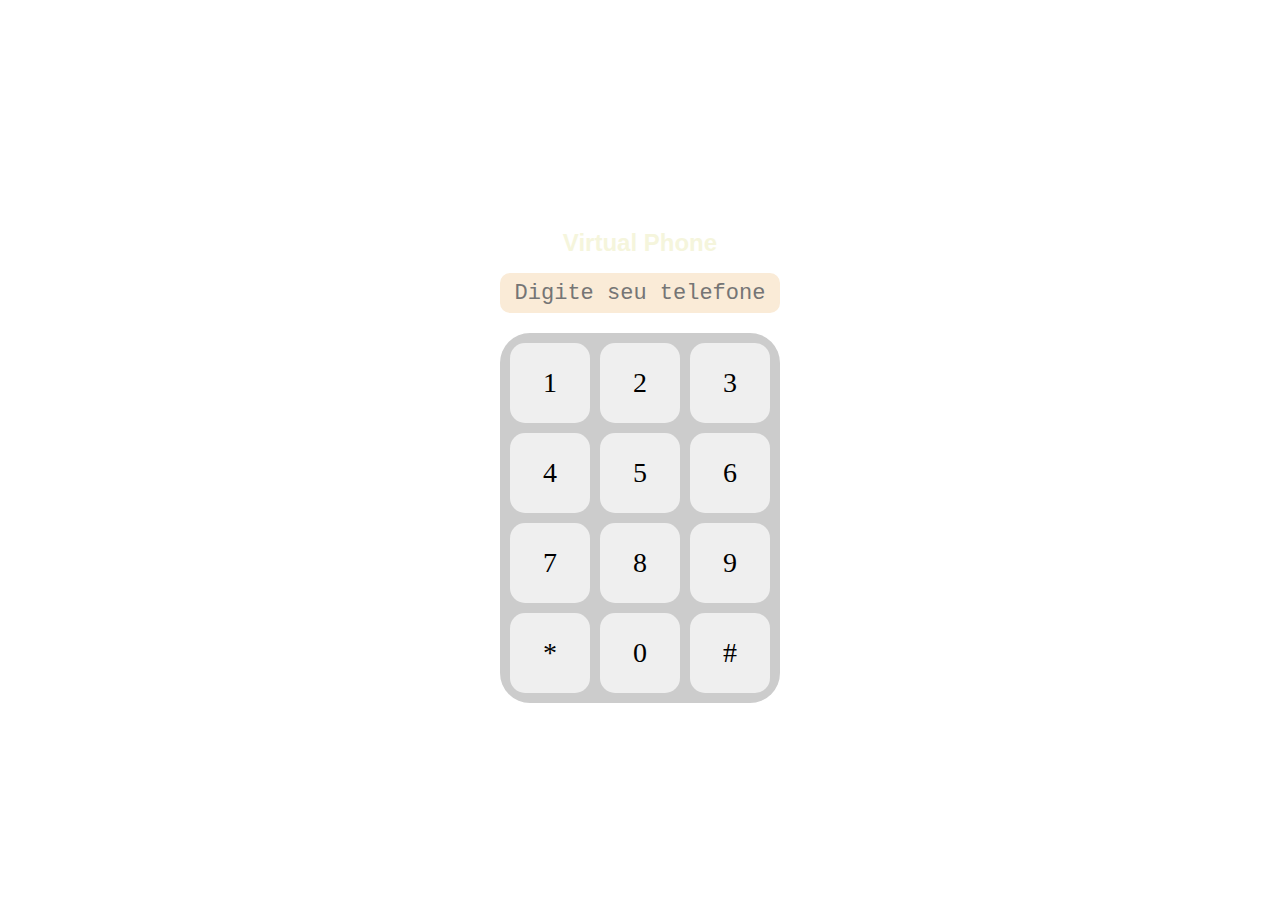
<file: virtual-phone/index.html>
<!DOCTYPE html>
<html lang="pt-BR">
<head>
    <meta charset="UTF-8">
    <meta http-equiv="X-UA-Compatible" content="IE=edge">
    <meta name="viewport" content="width=device-width, initial-scale=1.0">
    <link rel="stylesheet" href="style.css">
    <title>Virtual Phone</title>
    
</head>
<body>
    <h1>
        Virtual Phone</h1>
        <input type="tel" placeholder="Digite seu telefone">
        <section class="teclado">
            <input type="button" value="1">
            <input type="button" value="2">
            <input type="button" value="3">
            <input type="button" value="4">
            <input type="button" value="5">
            <input type="button" value="6">
            <input type="button" value="7">
            <input type="button" value="8">
            <input type="button" value="9">
            <input type="button" value="*">
            <input type="button" value="0">
            <input type="button" value="#">
        </section>
</body>
</html>
</file>
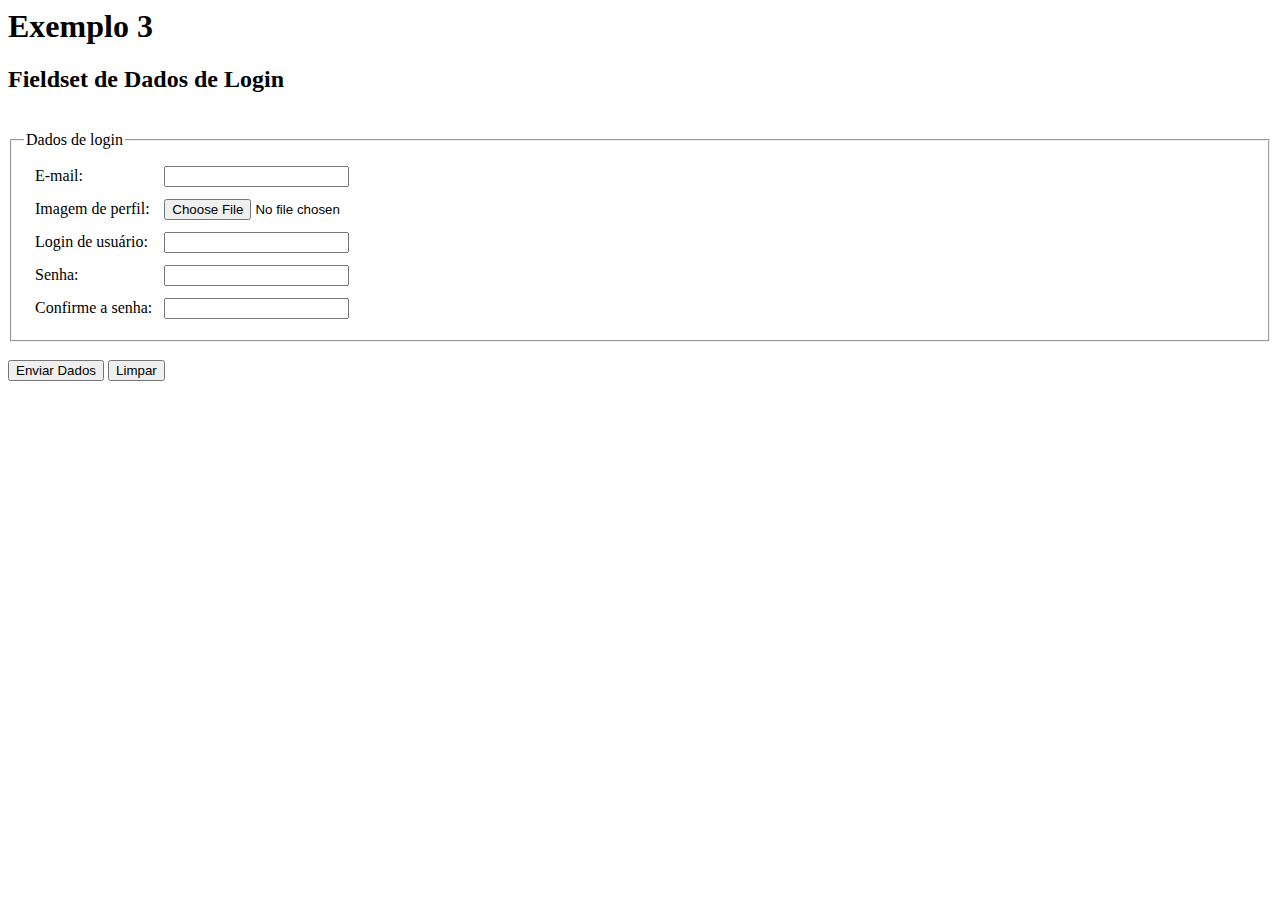
<file: login.html>
<html>
<head>
 <title>Dados de Login</title>
 <meta name="description" content="Formulário em HTML">
 <meta http-equiv="Content-Type" content="text/html; charset=utf-8"> 

 </head>

 <body>
  <h1> Exemplo 3</h1> 
  <h2> Fieldset de Dados de Login</h2><br>

<form action="" method="post">

<!-- DADOS DE LOGIN -->
<fieldset>
 <legend>Dados de login</legend>
 <table cellspacing="10">
  <tbody><tr>
   <td>
    <label for="email">E-mail: </label>
   </td>
   <td align="left">
    <input type="text" name="email">
   </td>
  </tr>
  <tr>
   <td>
    <label for="imagem">Imagem de perfil:</label>
   </td>
   <td>
    <input type="file" name="imagem">

   </td>
  </tr>
  <tr>
   <td>
    <label for="login">Login de usuário: </label>
   </td>
   <td align="left">
    <input type="text" name="login" required="">
   </td>
  </tr>
  <tr>
   <td>
    <label for="pass">Senha: </label>
   </td>
   <td align="left">
    <input type="password" name="pass" required="">
   </td>
  </tr>
  <tr>
   <td>
    <label for="passconfirm">Confirme a senha: </label>
   </td>
   <td align="left">
    <input type="password" name="passconfirm" required="">
   </td>
  </tr>
 </tbody></table>
</fieldset>
<br>
<input type="submit" name="botaoEnviar" value="Enviar Dados">
<input type="reset" name="botaoLimpa" value="Limpar">
</form>


</body>

</html>
</file>
<file: virtual-phone/style.css>
*{
    box-sizing: border-box;
 }

 body{
    display: flex;
    justify-content: center;
    align-items: center;
    flex-direction: column;
    background-image: linear-gradient(to top, rgba(0,0,0,0.8), rgba(0,0,0,0.));
    min-height: 100vh;
 }

 h1{
    font-family: 'Franklin Gothic Medium', 'Arial Narrow', Arial, sans-serif;
    font-size: 24px;
    color: beige;
 }

 input{
    border: none;
    color: inherit;
    font-size: inherit;
    font-weight: inherit;
    font-family: inherit;
}

.teclado{
    display: grid;
    grid-template-columns: repeat(3,1fr);
    gap: 10px;
    background-color: #ccc;
    border-radius: 30px;
    padding: 10px;
}

input[type=tel]{
    background-color: antiquewhite;
    border-radius: 10px;
    font-family: monospace;
    font-size: 22px;
    height: 40px;
    margin-bottom: 20px;
    padding: 10px;
    text-align: center;
    width:280px;
}

input[type=button]{
    border-radius: 15px;
    height: 80px;
    width: 80px;
    font-size: 28px;
    font-family: Georgia, 'Times New Roman', Times, serif;
    cursor: pointer;
}

input[type=button]:hover{
    font-weight: bold;
    box-shadow: 0 4px 8px 0 rgba(0,0,0,0.5);
}
</file>
